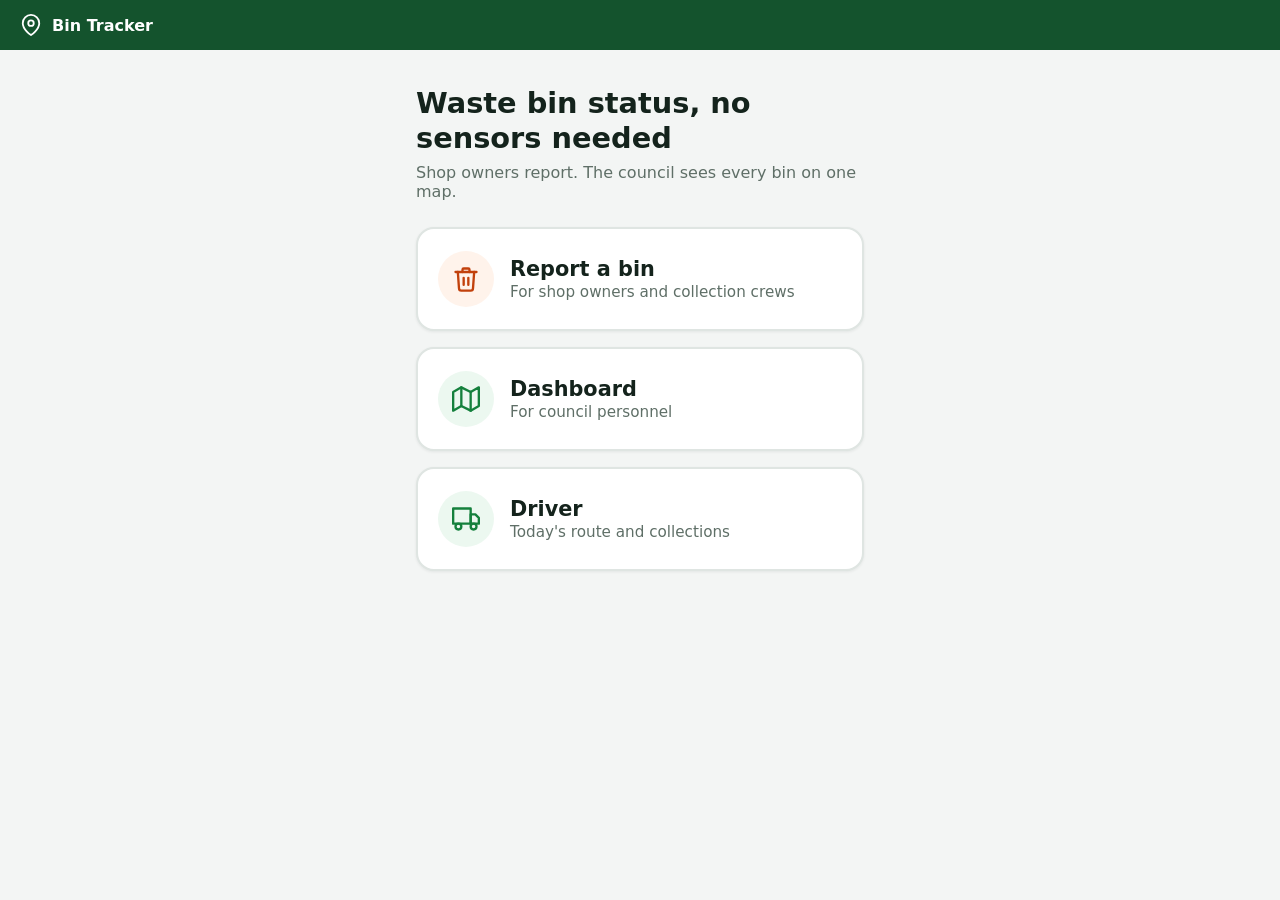
<file: index.html>
<!DOCTYPE html>
<html lang="en">
<head>
<meta charset="utf-8">
<meta name="viewport" content="width=device-width, initial-scale=1">
<meta name="theme-color" content="#14532d">
<title>Bin Tracker</title>
<link rel="stylesheet" href="css/index.css">
</head>
<body>
<div class="top">
  <svg viewBox="0 0 24 24" fill="none" stroke="currentColor" stroke-width="2" stroke-linecap="round" stroke-linejoin="round"><path d="M21 10c0 7-9 13-9 13s-9-6-9-13a9 9 0 0 1 18 0z"/><circle cx="12" cy="10" r="3"/></svg>
  Bin Tracker
</div>

<main>
  <header>
    <h1>Waste bin status, no sensors needed</h1>
    <p>Shop owners report. The council sees every bin on one map.</p>
  </header>

  <a class="card" href="report.html">
    <span class="ico full"><svg viewBox="0 0 24 24" fill="none" stroke="currentColor" stroke-width="2" stroke-linecap="round" stroke-linejoin="round"><polyline points="3 6 5 6 21 6"/><path d="M19 6l-1 14a2 2 0 0 1-2 2H8a2 2 0 0 1-2-2L5 6"/><path d="M10 11v6M14 11v6"/><path d="M9 6V4a1 1 0 0 1 1-1h4a1 1 0 0 1 1 1v2"/></svg></span>
    <span><strong>Report a bin</strong><small>For shop owners and collection crews</small></span>
  </a>

  <a class="card" href="dashboard.html">
    <span class="ico map"><svg viewBox="0 0 24 24" fill="none" stroke="currentColor" stroke-width="2" stroke-linecap="round" stroke-linejoin="round"><polygon points="1 6 1 22 8 18 16 22 23 18 23 2 16 6 8 2 1 6"/><line x1="8" y1="2" x2="8" y2="18"/><line x1="16" y1="6" x2="16" y2="22"/></svg></span>
    <span><strong>Dashboard</strong><small>For council personnel</small></span>
  </a>
  <a class="card" href="collections.html">
    <span class="ico truck">
      <svg viewBox="0 0 24 24" fill="none" stroke="currentColor" stroke-width="2" stroke-linecap="round" stroke-linejoin="round">
        <rect x="1" y="3" width="15" height="13"/>
        <polygon points="16 8 20 8 23 11 23 16 16 16 16 8"/>
        <circle cx="5.5" cy="18.5" r="2.5"/>
        <circle cx="18.5" cy="18.5" r="2.5"/>
      </svg>
    </span>
    <span><strong>Driver</strong><small>Today's route and collections</small></span>
  </a>
</main>
</body>
</html>
</file>
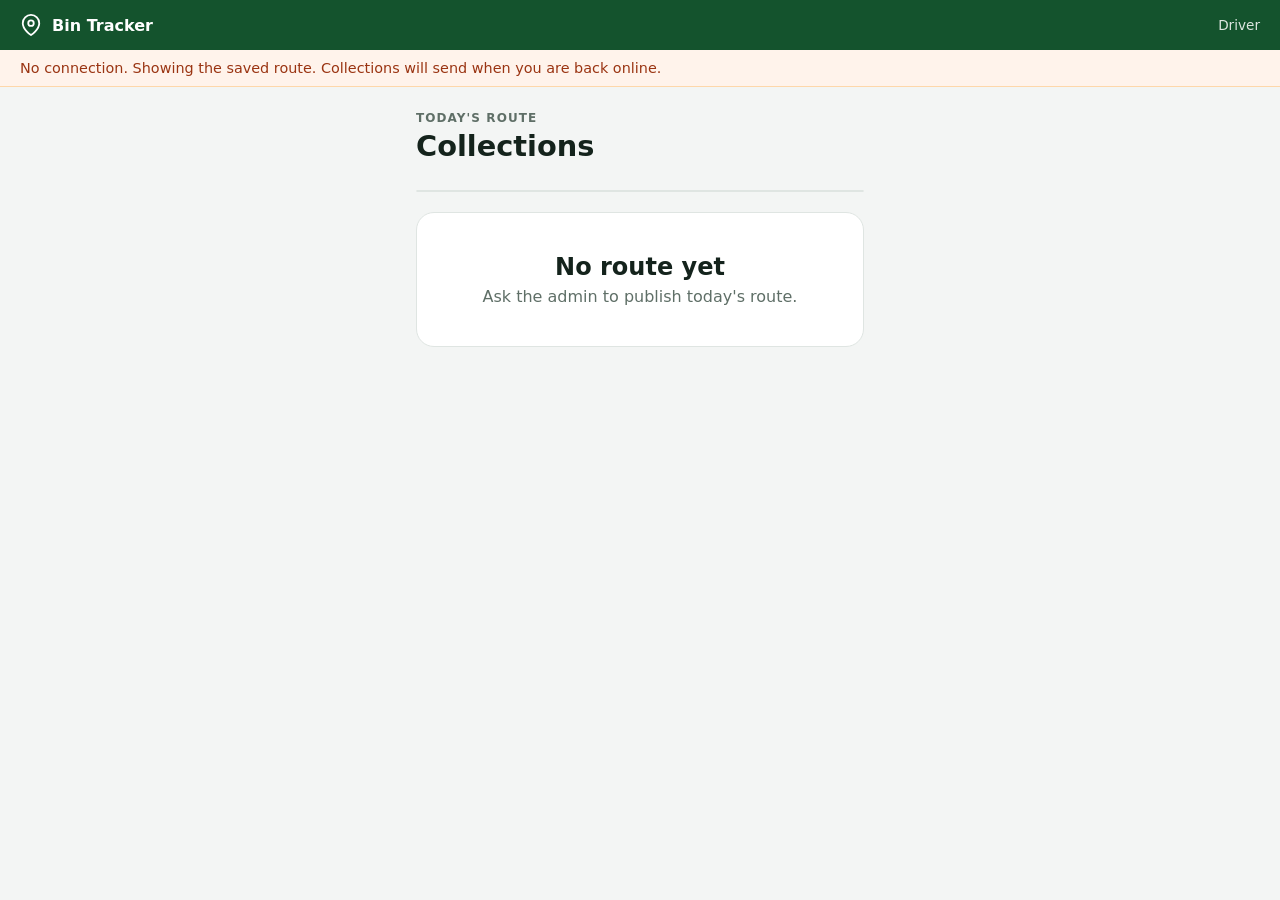
<file: collections.html>
<!DOCTYPE html>
<html lang="en">

<head>
  <meta charset="utf-8">
  <meta name="viewport" content="width=device-width, initial-scale=1">
  <meta name="theme-color" content="#14532d">
  <title>Bin Tracker | Driver</title>
  <link rel="stylesheet" href="css/collections.css">
</head>

<body>

  <!-- Top bar -->
  <div class="top">
    <span class="brand">
      <svg class="icon" viewBox="0 0 24 24">
        <path d="M21 10c0 7-9 13-9 13s-9-6-9-13a9 9 0 0 1 18 0z"/>
        <circle cx="12" cy="10" r="3"/>
      </svg>
      Bin Tracker
    </span>
    <span class="role">Driver</span>
  </div>

  <!-- Offline or error banner -->
  <div id="err" class="err" hidden></div>

  <div class="wrap">

    <header>
      <div class="label">Today's route</div>
      <h1 id="title">Loading...</h1>
      <p id="sub" class="sub"></p>
      <div id="progress" class="progress" hidden>
        <div id="bar"></div>
      </div>
    </header>

    <main>

      <!-- The one stop to do right now -->
      <section id="next" class="next" hidden>
        <div id="nextLabel" class="label"></div>
        <h2 id="nextName"></h2>
        <p id="nextMeta" class="meta"></p>

        <a id="navBtn" class="btn btn-outline" target="_blank" rel="noopener">Navigate</a>
        <button id="collectBtn" class="btn btn-go">Collected</button>
      </section>

      <!-- Full route, in order -->
      <ol id="stops" class="stops"></ol>

      <div id="empty" class="msg" hidden>
        <h2>No route yet</h2>
        <p>Ask the admin to publish today's route.</p>
      </div>

    </main>
  </div>

  <script src="js/config.js"></script>
  <script src="js/collections.js"></script>
</body>

</html>
</file>
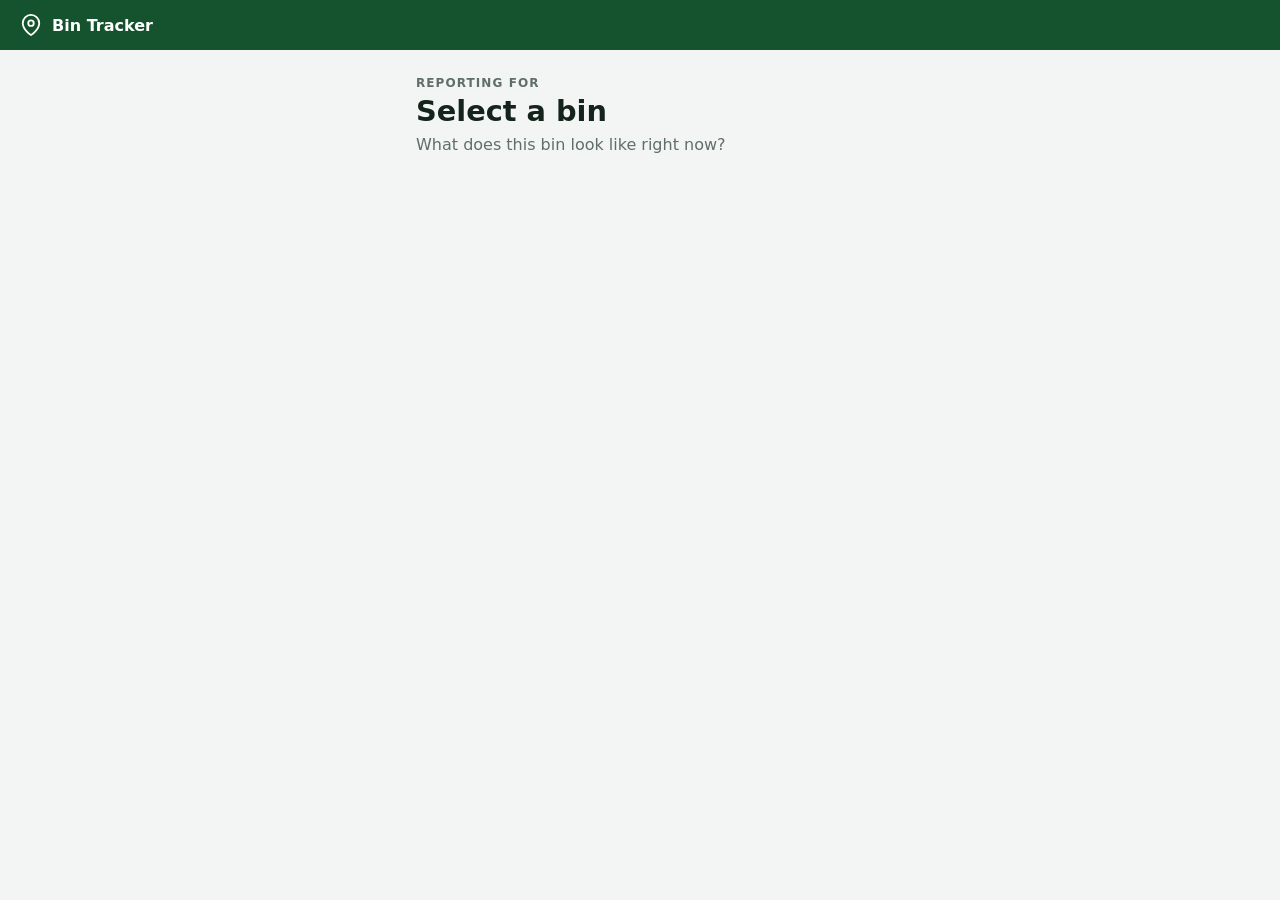
<file: report.html>
<!DOCTYPE html>
<html lang="en">

<head>
  <meta charset="utf-8">
  <meta name="viewport" content="width=device-width, initial-scale=1">
  <meta name="theme-color" content="#14532d">
  <title>Bin status report</title>
  <link rel="stylesheet" href="css/report.css">
</head>

<body>

  <!-- Top bar -->
  <div class="top">
    <svg class="icon" viewBox="0 0 24 24">
      <path d="M21 10c0 7-9 13-9 13s-9-6-9-13a9 9 0 0 1 18 0z"/>
      <circle cx="12" cy="10" r="3"/>
    </svg>
    Bin Tracker
  </div>

  <div class="wrap">

    <!-- Selected bin -->
    <header>
      <div class="label">Reporting for</div>
      <h1 id="name">Loading...</h1>
      <p class="sub">What does this bin look like right now?</p>
    </header>

    <!-- Bin search: type an ID or a name, or pick from the suggestions -->
    <div id="pick" class="pick" hidden>
      <label for="binSearch">Find a bin</label>
      <input
        id="binSearch"
        type="text"
        list="binList"
        placeholder="Type a bin ID or name"
        autocomplete="off"
        autocapitalize="off"
        spellcheck="false">
      <datalist id="binList"></datalist>
      <p id="pickHint" class="hint" hidden>No bin matches that. Check the ID on the sticker.</p>
    </div>

    <main>

      <!-- Status buttons -->
      <div id="choose" class="opts" hidden>

        <button class="opt" id="full">
          <span class="ico">
            <svg class="icon" viewBox="0 0 24 24">
              <polyline points="3 6 5 6 21 6"/>
              <path d="M19 6l-1 14a2 2 0 0 1-2 2H8a2 2 0 0 1-2-2L5 6"/>
              <path d="M10 11v6M14 11v6"/>
              <path d="M9 6V4a1 1 0 0 1 1-1h4a1 1 0 0 1 1 1v2"/>
            </svg>
          </span>
          <span>
            <strong>Full</strong>
            <small>Needs to be collected</small>
          </span>
        </button>

        <button class="opt" id="fine">
          <span class="ico">
            <svg class="icon" viewBox="0 0 24 24">
              <path d="M22 11.08V12a10 10 0 1 1-5.93-9.14"/>
              <polyline points="22 4 12 14.01 9 11.01"/>
            </svg>
          </span>
          <span>
            <strong>Still fine</strong>
            <small>No collection needed yet</small>
          </span>
        </button>

      </div>

      <!-- Success screen -->
      <div id="done" class="msg" hidden>
        <span class="ico ok">
          <svg class="icon" viewBox="0 0 24 24">
            <polyline points="20 6 9 17 4 12"/>
          </svg>
        </span>

        <h2 id="doneTitle"></h2>
        <p id="doneText"></p>

        <!-- Optional photo, only offered once the report reached the server -->
        <div id="photoBox" class="photo" hidden>
          <button class="btn" id="photoBtn">Add a photo (optional)</button>
          <input id="photoInput" type="file" accept="image/*" hidden>
          <p id="photoMsg" class="photo-msg"></p>
        </div>

        <button class="btn btn-solid" id="backBtn">Back</button>

        <button class="link" id="undo" hidden></button>
      </div>

      <!-- Unknown bin -->
      <div id="bad" class="msg" hidden>
        <span class="ico warn">
          <svg class="icon" viewBox="0 0 24 24">
            <path d="M10.29 3.86L1.82 18a2 2 0 0 0 1.71 3h16.94a2 2 0 0 0 1.71-3L13.71 3.86a2 2 0 0 0-3.42 0z"/>
            <line x1="12" y1="9" x2="12" y2="13"/>
            <line x1="12" y1="17" x2="12.01" y2="17"/>
          </svg>
        </span>
        <h2>Unknown bin</h2>
        <p>Scan the sticker again or search for the bin above.</p>
      </div>

    </main>
  </div>

  <script src="js/config.js"></script>
  <script src="js/report.js"></script>
</body>

</html>
</file>
<file: css/index.css>
:root{--bg:#f3f5f4;--card:#fff;--ink:#14231c;--muted:#5f6f67;--line:#dfe5e2;--brand:#14532d;--full:#c2410c;--full-bg:#fff3eb;--fine:#15803d;--fine-bg:#ecf8f0}
*{box-sizing:border-box;margin:0}
body{font-family:system-ui,-apple-system,"Segoe UI",Roboto,sans-serif;background:var(--bg);color:var(--ink);min-height:100vh;display:flex;flex-direction:column}

.top{background:var(--brand);color:#fff;padding:14px 20px;display:flex;align-items:center;gap:10px;font-weight:600}
.top svg{width:22px;height:22px}

main{width:100%;max-width:480px;margin:0 auto;padding:36px 16px;display:flex;flex-direction:column;gap:16px}
header{margin-bottom:10px}
h1{font-size:1.8rem;line-height:1.2}
header p{color:var(--muted);margin-top:8px}

.card{display:flex;align-items:center;gap:16px;padding:22px 20px;background:var(--card);border:2px solid var(--line);border-radius:18px;color:inherit;text-decoration:none;box-shadow:0 1px 3px rgba(20,35,28,.07);transition:transform .08s,border-color .15s}
.card:hover{border-color:var(--brand)}
.card:active{transform:scale(.98)}
.card:focus-visible{outline:3px solid var(--brand);outline-offset:3px}
.card strong{display:block;font-size:1.3rem}
.card small{display:block;margin-top:2px;color:var(--muted);font-size:.95rem}

.ico{flex:none;width:56px;height:56px;border-radius:50%;display:grid;place-items:center}
.ico svg{width:28px;height:28px}
.ico.full{background:var(--full-bg);color:var(--full)}
.ico.map{background:var(--fine-bg);color:var(--fine)}

.ico.truck {
  background: var(--fine-bg);
  color: var(--fine);
}
</file>
<file: css/collections.css>
/* ===== Tokens ===== */
:root {
  --bg: #f3f5f4;
  --card: #ffffff;
  --ink: #14231c;
  --muted: #5f6f67;
  --line: #dfe5e2;
  --brand: #14532d;
  --go: #15803d;
  --armed: #b45309;
  --route: #1d4ed8;
}

/* ===== Base ===== */
* {
  box-sizing: border-box;
  margin: 0;
}

body {
  min-height: 100vh;
  display: flex;
  flex-direction: column;
  font-family: system-ui, -apple-system, "Segoe UI", Roboto, sans-serif;
  background: var(--bg);
  color: var(--ink);
  -webkit-tap-highlight-color: transparent;
}

[hidden] {
  display: none !important;
}

.icon {
  fill: none;
  stroke: currentColor;
  stroke-width: 2;
  stroke-linecap: round;
  stroke-linejoin: round;
}

/* ===== Top bar and banner ===== */
.top {
  display: flex;
  align-items: center;
  justify-content: space-between;
  padding: 14px 20px;
  background: var(--brand);
  color: #fff;
}

.brand {
  display: flex;
  align-items: center;
  gap: 10px;
  font-weight: 600;
}

.brand .icon {
  width: 22px;
  height: 22px;
}

.role {
  font-size: 0.85rem;
  opacity: 0.85;
}

.err {
  padding: 10px 20px;
  font-size: 0.9rem;
  color: #9a3412;
  background: #fff3eb;
  border-bottom: 1px solid #fed7aa;
}

/* ===== Layout ===== */
.wrap {
  flex: 1;
  display: flex;
  flex-direction: column;
  gap: 20px;
  width: 100%;
  max-width: 480px;
  margin: 0 auto;
  padding: 24px 16px 32px;
}

.label {
  margin-bottom: 4px;
  font-size: 0.75rem;
  font-weight: 600;
  letter-spacing: 0.09em;
  text-transform: uppercase;
  color: var(--muted);
}

h1 {
  font-size: 1.8rem;
  line-height: 1.2;
}

.sub {
  margin-top: 6px;
  color: var(--muted);
}

.progress {
  height: 8px;
  margin-top: 14px;
  overflow: hidden;
  background: var(--line);
  border-radius: 4px;
}

#bar {
  width: 0;
  height: 100%;
  background: var(--go);
  transition: width 0.3s;
}

main {
  display: flex;
  flex-direction: column;
  gap: 20px;
}

/* ===== Next stop card ===== */
.next {
  padding: 22px 20px;
  background: var(--card);
  border: 2px solid var(--brand);
  border-radius: 18px;
  box-shadow: 0 2px 8px rgba(20, 35, 28, 0.1);
}

.next h2 {
  font-size: 1.7rem;
  line-height: 1.2;
}

.meta {
  margin: 6px 0 18px;
  color: var(--muted);
}

/* ===== Buttons ===== */
.btn {
  display: block;
  width: 100%;
  padding: 16px;
  font: inherit;
  font-size: 1.1rem;
  font-weight: 700;
  text-align: center;
  text-decoration: none;
  border: 2px solid var(--brand);
  border-radius: 14px;
  cursor: pointer;
}

.btn-outline {
  margin-bottom: 12px;
  color: var(--brand);
  background: transparent;
}

.btn-go {
  min-height: 72px;
  font-size: 1.4rem;
  color: #fff;
  background: var(--go);
  border-color: var(--go);
}

/* First tap arms the button, second tap confirms */
.btn-go.armed {
  background: var(--armed);
  border-color: var(--armed);
}

.btn:disabled {
  opacity: 0.55;
  cursor: default;
}

.btn:active {
  filter: brightness(0.9);
}

.btn:focus-visible {
  outline: 3px solid var(--ink);
  outline-offset: 3px;
}

/* ===== Stop list ===== */
.stops {
  padding: 0;
  list-style: none;
  background: var(--card);
  border: 1px solid var(--line);
  border-radius: 18px;
}

.stops li {
  display: flex;
  align-items: center;
  gap: 14px;
  padding: 14px 16px;
  border-bottom: 1px solid var(--line);
}

.stops li:last-child {
  border-bottom: 0;
}

.num {
  flex: none;
  display: grid;
  place-items: center;
  width: 28px;
  height: 28px;
  font-size: 0.85rem;
  font-weight: 700;
  color: #fff;
  background: var(--route);
  border-radius: 50%;
}

.stops .done {
  opacity: 0.55;
}

.stops .done .num {
  background: var(--go);
}

.stops .current {
  font-weight: 700;
  background: #f0f7f2;
}

/* ===== Empty state ===== */
.msg {
  padding: 40px 20px;
  text-align: center;
  background: var(--card);
  border: 1px solid var(--line);
  border-radius: 18px;
}

.msg h2 {
  margin-bottom: 6px;
  font-size: 1.5rem;
}

.msg p {
  color: var(--muted);
}
</file>
<file: css/report.css>
/* ===== Tokens ===== */
:root {
  --bg: #f3f5f4;
  --card: #ffffff;
  --ink: #14231c;
  --muted: #5f6f67;
  --line: #dfe5e2;
  --brand: #14532d;
  --full: #c2410c;
  --full-bg: #fff3eb;
  --fine: #15803d;
  --fine-bg: #ecf8f0;
}

/* ===== Base ===== */
* {
  box-sizing: border-box;
  margin: 0;
}

body {
  min-height: 100vh;
  display: flex;
  flex-direction: column;
  font-family: system-ui, -apple-system, "Segoe UI", Roboto, sans-serif;
  background: var(--bg);
  color: var(--ink);
  -webkit-tap-highlight-color: transparent;
}

[hidden] {
  display: none !important;
}

/* Shared line-icon style, sized where it is used */
.icon {
  fill: none;
  stroke: currentColor;
  stroke-width: 2;
  stroke-linecap: round;
  stroke-linejoin: round;
}

/* ===== Layout ===== */
.top {
  display: flex;
  align-items: center;
  gap: 10px;
  padding: 14px 20px;
  background: var(--brand);
  color: #fff;
  font-weight: 600;
}

.top .icon {
  width: 22px;
  height: 22px;
}

.wrap {
  flex: 1;
  display: flex;
  flex-direction: column;
  gap: 22px;
  width: 100%;
  max-width: 480px;
  margin: 0 auto;
  padding: 26px 16px 20px;
}

main {
  flex: 1;
  display: flex;
  flex-direction: column;
}

/* ===== Heading ===== */
.label,
.pick label {
  display: block;
  margin-bottom: 4px;
  font-size: 0.75rem;
  font-weight: 600;
  letter-spacing: 0.09em;
  text-transform: uppercase;
  color: var(--muted);
}

h1 {
  font-size: 1.8rem;
  line-height: 1.2;
}

.sub {
  margin-top: 6px;
  color: var(--muted);
}

/* ===== Bin search ===== */
.pick input {
  width: 100%;
  padding: 14px;
  font: inherit;
  font-size: 1rem; /* 16px stops iOS zooming in on focus */
  color: var(--ink);
  background: var(--card);
  border: 2px solid var(--line);
  border-radius: 12px;
}

.pick input:focus-visible {
  outline: 3px solid var(--brand);
  outline-offset: 2px;
}

.hint {
  margin-top: 8px;
  font-size: 0.9rem;
  color: var(--full);
}

/* ===== Status buttons ===== */
.opts {
  flex: 1;
  display: flex;
  flex-direction: column;
  gap: 14px;
}

.opt {
  flex: 1;
  min-height: 120px;
  max-height: 210px;
  display: flex;
  align-items: center;
  gap: 16px;
  padding: 20px;
  font: inherit;
  text-align: left;
  color: var(--ink);
  background: var(--card);
  border: 2px solid var(--line);
  border-radius: 18px;
  box-shadow: 0 1px 3px rgba(20, 35, 28, 0.07);
  cursor: pointer;
  transition: transform 0.08s, border-color 0.15s, background 0.15s;
}

.opt:active {
  transform: scale(0.98);
}

.opt strong {
  display: block;
  font-size: 1.4rem;
}

.opt small {
  display: block;
  margin-top: 2px;
  font-size: 0.95rem;
  color: var(--muted);
}

#full:hover,
#full:active {
  border-color: var(--full);
  background: var(--full-bg);
}

#fine:hover,
#fine:active {
  border-color: var(--fine);
  background: var(--fine-bg);
}

/* ===== Icon circles ===== */
.ico {
  flex: none;
  display: grid;
  place-items: center;
  width: 56px;
  height: 56px;
  border-radius: 50%;
}

.ico .icon {
  width: 28px;
  height: 28px;
}

#full .ico {
  background: var(--full-bg);
  color: var(--full);
}

#fine .ico {
  background: var(--fine-bg);
  color: var(--fine);
}

/* ===== Success and error cards ===== */
.msg {
  flex: 1;
  max-height: 460px;
  display: flex;
  flex-direction: column;
  align-items: center;
  justify-content: center;
  gap: 10px;
  padding: 32px 20px;
  text-align: center;
  background: var(--card);
  border: 1px solid var(--line);
  border-radius: 18px;
  box-shadow: 0 1px 3px rgba(20, 35, 28, 0.07);
}

.msg h2 {
  font-size: 1.6rem;
}

.msg p {
  color: var(--muted);
}

.msg .ico {
  width: 64px;
  height: 64px;
  margin-bottom: 6px;
}

.msg .ico .icon {
  width: 32px;
  height: 32px;
}

.ico.ok {
  background: var(--fine-bg);
  color: var(--fine);
}

.ico.ok .icon {
  stroke-width: 2.5;
}

.ico.warn {
  background: var(--full-bg);
  color: var(--full);
}

/* ===== Photo ===== */
.photo {
  margin-top: 10px;
}

.btn {
  padding: 12px 20px;
  font: inherit;
  font-weight: 600;
  color: var(--brand);
  background: transparent;
  border: 2px solid var(--brand);
  border-radius: 12px;
  cursor: pointer;
}

.btn:disabled {
  opacity: 0.55;
  cursor: default;
}

.btn-solid {
  margin-top: 12px;
  color: #fff;
  background: var(--brand);
}

.photo-msg {
  margin-top: 8px;
  font-size: 0.9rem;
}

/* ===== Correction link ===== */
.link {
  margin-top: 8px;
  padding: 12px;
  font: inherit;
  font-weight: 600;
  color: var(--brand);
  text-decoration: underline;
  background: none;
  border: 0;
  cursor: pointer;
}

/* ===== Keyboard focus ===== */
.opt:focus-visible,
.btn:focus-visible,
.link:focus-visible {
  outline: 3px solid var(--brand);
  outline-offset: 3px;
}
</file>
